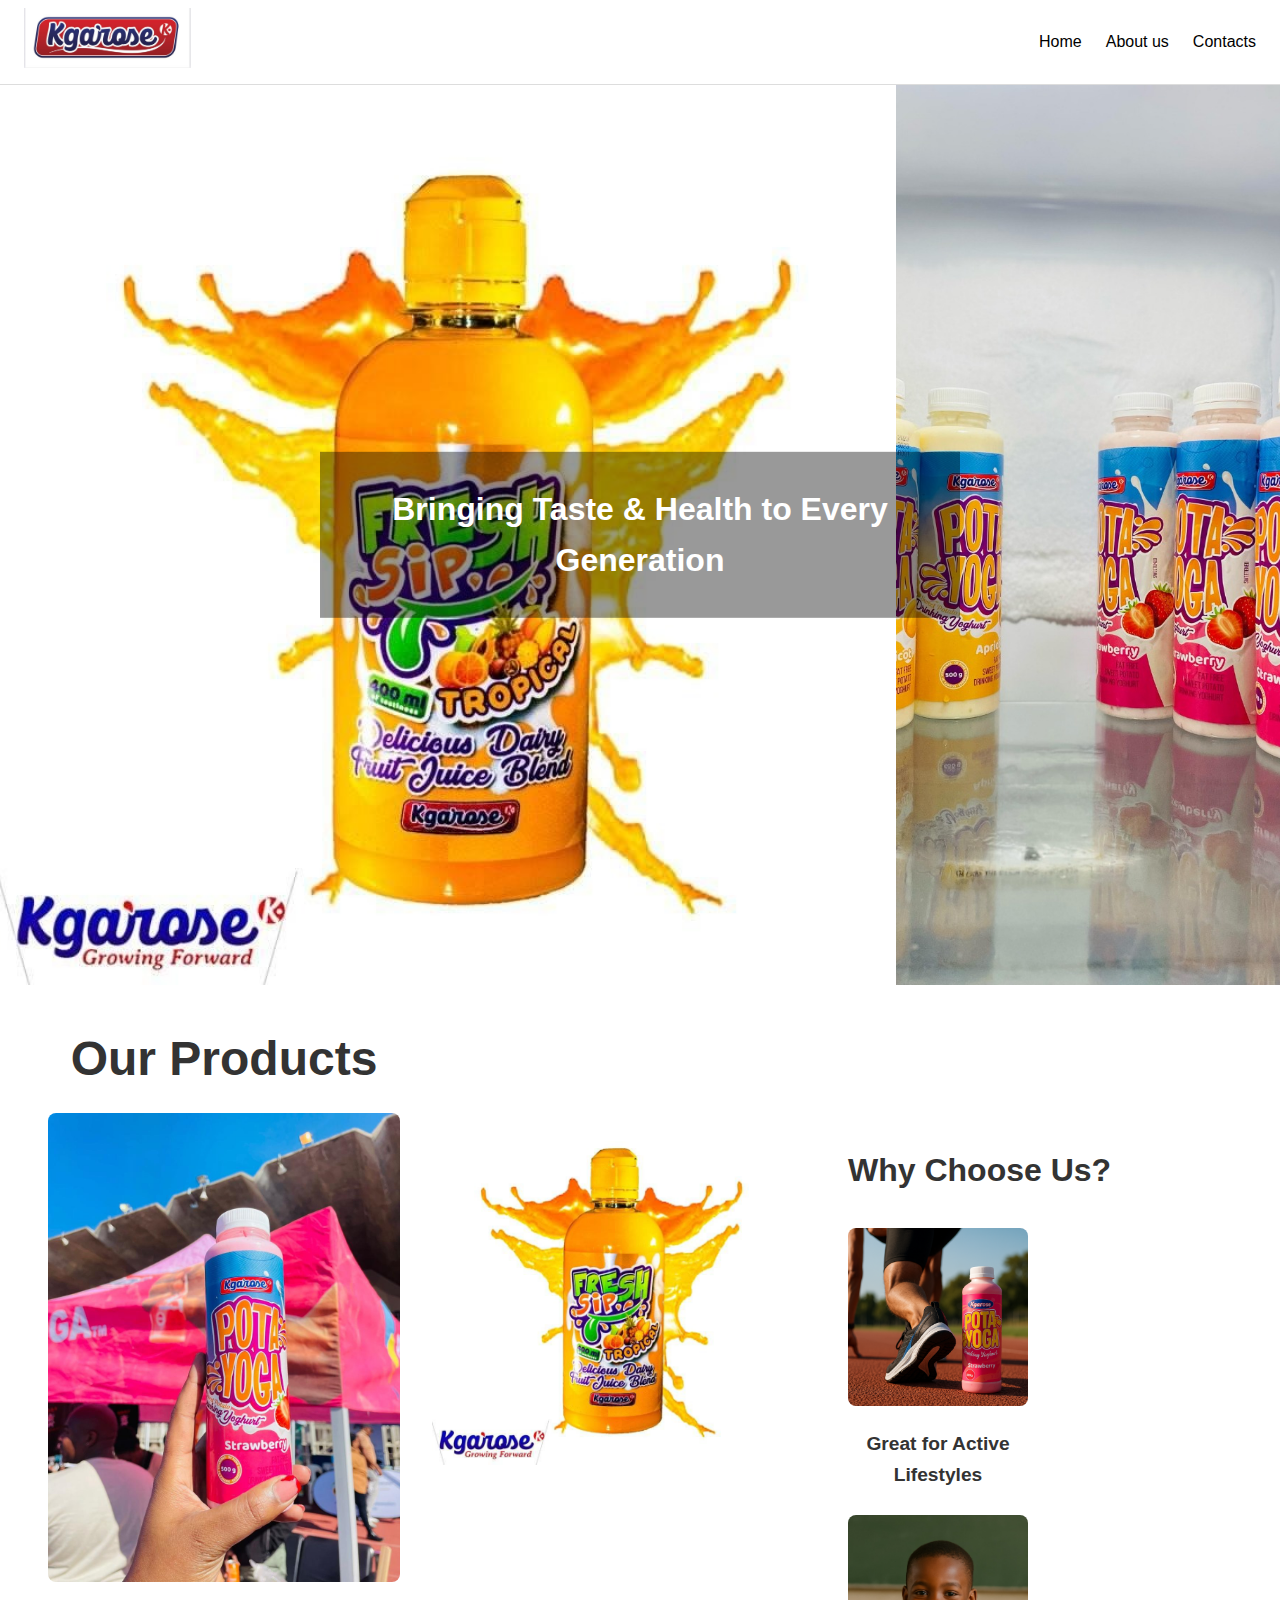
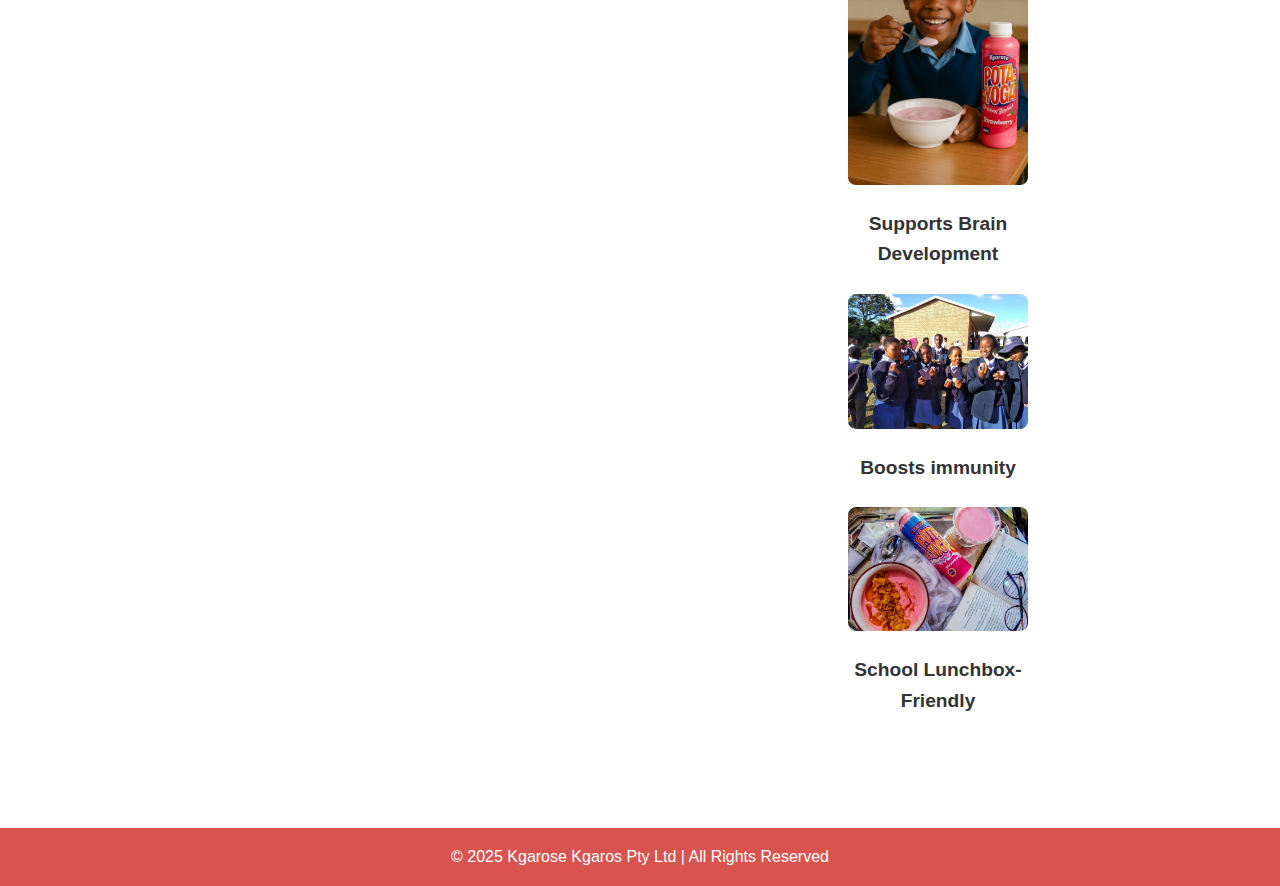
<file: index.html>
<!DOCTYPE html>
<html lang="en">
<head>
  <meta charset="UTF-8">
  <meta name="viewport" content="width=device-width, initial-scale=1.0">
  <title>Kgarose Kgarose</title>
  <link rel="icon" href="images/favicon.ico" type="image/png">
  <link rel="stylesheet" href="styles.css">
</head>
<body>

  <nav class="nav-minimal">
    <div class="logo">
      <img src="images/Kgarose-logo.jpg" alt="Kgarose Logo" />
    </div>

    <ul class="nav-links">
      <li><a href="index.html">Home</a></li>
      <li><a href="recognition.html">About us</a></li>
      <li><a href="contact.html">Contacts</a></li>
    </ul>
  </nav>


  <header class="hero">
    <div class="slides-left">
      <div class="slide active" style="background-image: url('images/fresh-sip-juice.jpg');"></div>
      <div class="slide" style="background-image: url('images/Shool child potayoghurt.jpg');"></div>
      <div class="slide" style="background-image: url('images/potayoga-recipe.jpg');"></div>
    </div>

    <div class="slides-right">
      <div class="slide active" style="background-image: url('images/potayoga2.jpg');"></div>
      <div class="slide" style="background-image: url('images/brain-development-kgarosekgaros.png');"></div>
      <div class="slide" style="background-image: url('images/fitness-potayoga.png');"></div>
    </div>

    <div class="hero-content">
      <h1>Bringing Taste & Health to Every Generation</h1>
    </div>
  </header>

  <section class="why-choose-us-section">
    <div class="left-image">
       <h2>               Our Products</h2>
       <img src="images/potayoga.jpg" alt="Full Image" />
    </div>
    <div class="left-image">
      <img src="images/fresh-sip-juice.jpg" alt="Full Image" />
    </div>

    <div class="why-choose-us">
        <div class="why-choose-us-content">
          <h2>Why Choose Us?</h2>
          <div class="why-cards">
            <div class="why-card">
              <img src="images/fitness-potayoga.png" alt="Quality">
              <h3>Great for Active Lifestyles</h3>
            </div>
            <div class="why-card">
              <img src="images/Shool child potayoghurt.jpg" alt="Affordable">
              <h3>Supports Brain Development</h3>
            </div>
            <div class="why-card">
              <img src="images/Uniform-potayoga.jpg" alt="Family Friendly">
              <h3>Boosts immunity</h3>
            </div>
            <div class="why-card">
              <img src="images/potayoga-recipe.jpg" alt="Health Benefits">
              <h3>School Lunchbox-Friendly</h3>
            </div>
          </div>
        </div>
    </div>
  </section>

  <footer>
    &copy; 2025 Kgarose Kgaros Pty Ltd | All Rights Reserved
  </footer>

  <script src="script.js"></script>
</body>
</html>
</file>
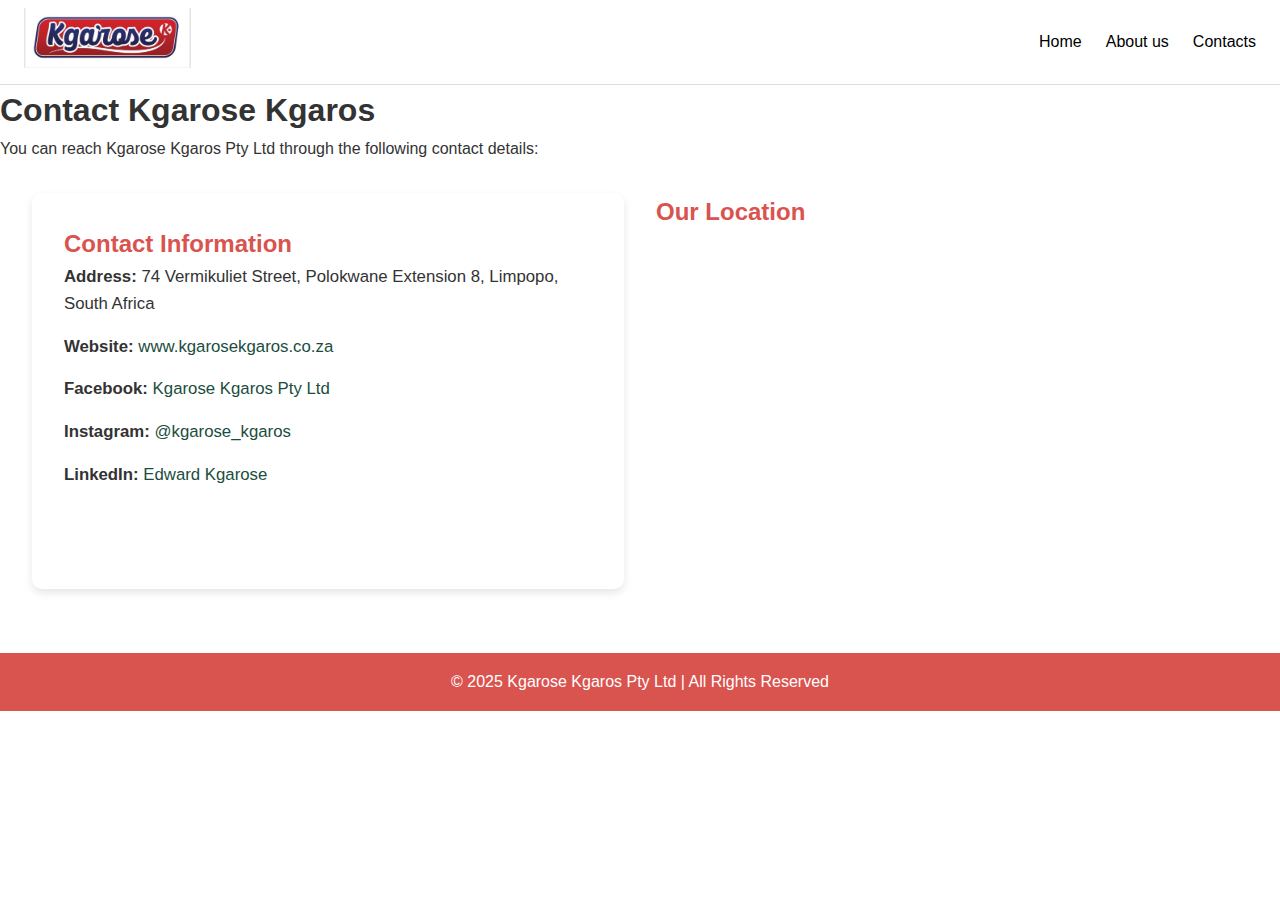
<file: contact.html>
<!DOCTYPE html>
<html lang="en">
<head>
  <meta charset="UTF-8">
  <meta name="viewport" content="width=device-width, initial-scale=1.0">
  <title>Kgarose Kgarose</title>
  <link rel="icon" href="images/favicon.ico" type="image/png">
  <link rel="stylesheet" href="styles.css">
</head>
<body>

  <nav class="nav-minimal">
    <div class="logo">
      <img src="images/Kgarose-logo.jpg" alt="Kgarose Logo" />
    </div>

    <ul class="nav-links">
      <li><a href="index.html">Home</a></li>
      <li><a href="recognition.html">About us</a></li>
      <li><a href="contact.html">Contacts</a></li>
    </ul>
  </nav>

  <header>
    <h1>Contact Kgarose Kgaros</h1>
    <p>You can reach Kgarose Kgaros Pty Ltd through the following contact details:</p>
  </header>

  <div class="contact-container">

    <div class="contact-details">
      <h2>Contact Information</h2>
      <ul>
        <li><strong>Address:</strong> 74 Vermikuliet Street, Polokwane Extension 8, Limpopo, South Africa</li>
        <li><strong>Website:</strong> <a href="http://www.kgarosekgaros.co.za" target="_blank">www.kgarosekgaros.co.za</a></li>
        <li><strong>Facebook:</strong> <a href="https://www.facebook.com/p/Kgarose-Kgaros-Pty-Ltd-100063749896229/" target="_blank">Kgarose Kgaros Pty Ltd</a></li>
        <li><strong>Instagram:</strong> <a href="https://www.instagram.com/kgarose_kgaros/" target="_blank">@kgarose_kgaros</a></li>
        <li><strong>LinkedIn:</strong> <a href="https://za.linkedin.com/in/edward-kgarose-4492201ba" target="_blank">Edward Kgarose</a></li>
      </ul>
    </div>
    
    <div class="map">
      <h2>Our Location</h2>
      <iframe 
        src="https://www.google.com/maps/embed?pb=!1m18!1m12!1m3!1d3561.3854512431296!2d29.4488201!3d-23.8964972!2m3!1f0!2f0!3f0!3m2!1i1024!2i768!4f13.1!3m3!1m2!1s0x1eae8f8e5e3b1c47%3A0x9f4c4b94888f82d1!2s74%20Vermikuliet%20St%2C%20Polokwane%2C%20Limpopo!5e0!3m2!1sen!2sza!4v1692410000000!5m2!1sen!2sza" 
        allowfullscreen="" 
        loading="lazy" 
        referrerpolicy="no-referrer-when-downgrade">
      </iframe>
    </div>

  </div>

  <footer>
    &copy; 2025 Kgarose Kgaros Pty Ltd | All Rights Reserved
  </footer>

</body>
</html>
</file>
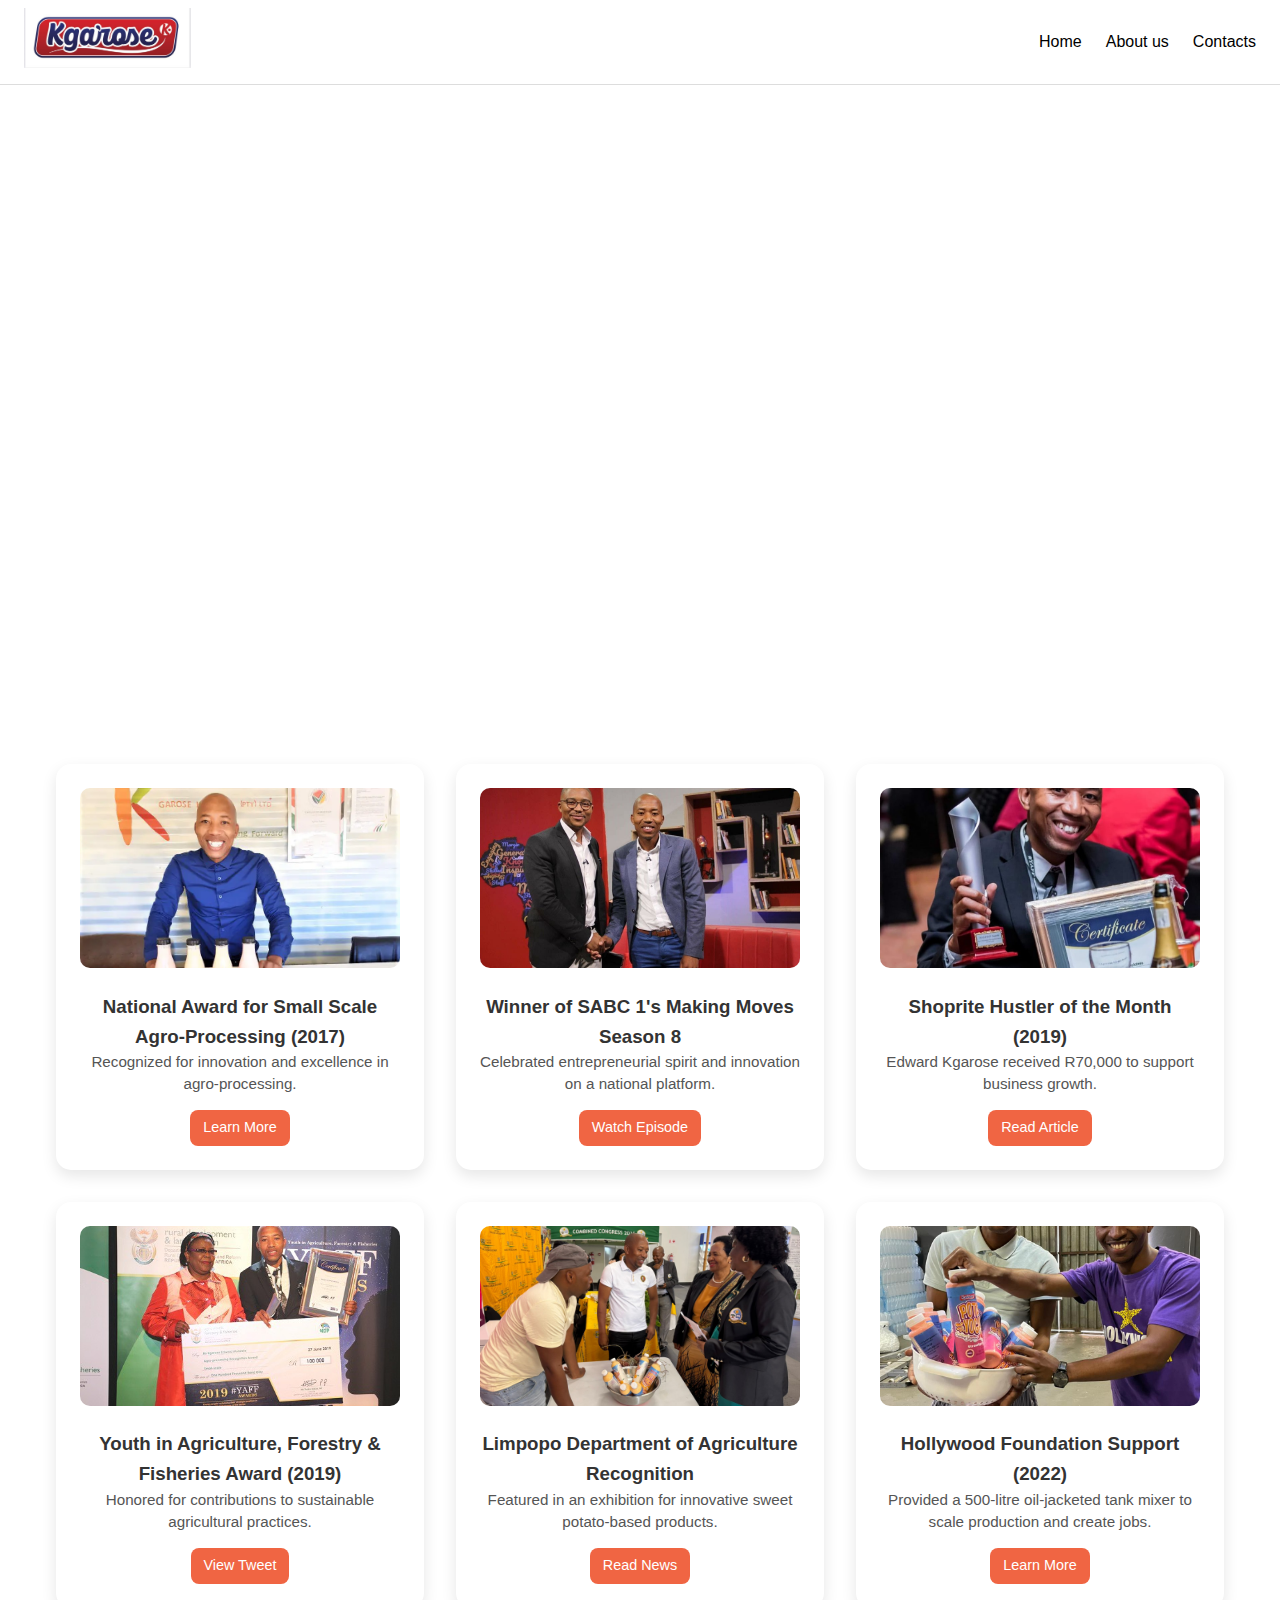
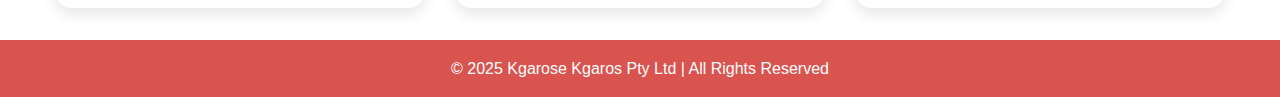
<file: recognition.html>
<!DOCTYPE html>
<html lang="en">
<head>
  <meta charset="UTF-8">
  <meta name="viewport" content="width=device-width, initial-scale=1.0">
  <title>Kgarose Kgarose</title>
  <link rel="icon" href="images/favicon.ico" type="image/png">
  <link rel="stylesheet" href="styles.css">
</head>
<body>

  <nav class="nav-minimal">
    <div class="logo">
      <img src="images/Kgarose-logo.jpg" alt="Kgarose Logo" />
    </div>

    <ul class="nav-links">
      <li><a href="index.html">Home</a></li>
      <li><a href="recognition.html">About us</a></li>
      <li><a href="contact.html">Contacts</a></li>
    </ul>
  </nav>

<header class="about-header">
  <h1>About Us & Our Recognition</h1>
  <p>
    Kgarose Kgaros was founded by Edward Molatela, a young and passionate entrepreneur from Limpopo, with a vision to create nutritious, innovative, and delicious sweet potato-based products. Starting from a small-scale operation, Edward’s dedication and innovative approach transformed Kgarose Kgaros into a recognized brand in South Africa. 
  </p>
  <p>
    The company specializes in producing healthy snacks and beverages that promote wellness, brain development, and immunity, particularly for children and active lifestyles. Kgarose Kgaros is committed not only to creating quality products but also to empowering local communities through job creation, sustainable agricultural practices, and educational initiatives. 
  </p>
  <p>
    Over the years, the brand has received national awards, recognition from government bodies, and support from international foundations. Kgarose Kgaros continues to innovate, expand, and inspire, with a mission to bring taste and health to every generation while promoting entrepreneurship and community development in South Africa.
  </p>
</header>


  <main class="recognition-container">
    <section class="awards-section">
      <div class="award-card">
        <img src="images/EdwardKgarose-Agriculture.jpg" alt="National Award Certificate" />
        <h3>National Award for Small Scale Agro-Processing (2017)</h3>
        <p>Recognized for innovation and excellence in agro-processing.</p>
        <a href="https://www.africanfarming.com/2019/07/22/empowering-villages-expo-changing-rural-agriculture/" target="_blank">Learn More</a>
      </div>

      <div class="award-card">
        <img src="images/EdwardKgarose-SABC1.jpg" alt="Making Moves Winner" />
        <h3>Winner of SABC 1's Making Moves Season 8</h3>
        <p>Celebrated entrepreneurial spirit and innovation on a national platform.</p>
        <a href="https://www.youtube.com/watch?v=d4eTzKL0mk4" target="_blank">Watch Episode</a>
      </div>

      <div class="award-card">
        <img src="images/EdwardKgarose-Shoprite award.jpg" alt="Shoprite Hustler of the Month" />
        <h3>Shoprite Hustler of the Month (2019)</h3>
        <p>Edward Kgarose received R70,000 to support business growth.</p>
        <a href="https://www.africanfarming.com/2025/06/12/yoghurt-entrepreneur-prepares-for-expansion/" target="_blank">Read Article</a>
      </div>

      <div class="award-card">
        <img src="images/YAFFKgoroseEdwardMolatelo.jpeg" alt="Youth in Agriculture Award" />
        <h3>Youth in Agriculture, Forestry & Fisheries Award (2019)</h3>
        <p>Honored for contributions to sustainable agricultural practices.</p>
        <a href="https://twitter.com/KgaroseKgaros/status/1150365589082447872" target="_blank">View Tweet</a>
      </div>

      <div class="award-card">
        <img src="images/edwardkgarose.jpeg" alt="LDARD Recognition" />
        <h3>Limpopo Department of Agriculture Recognition</h3>
        <p>Featured in an exhibition for innovative sweet potato-based products.</p>
        <a href="https://www.ldard.gov.za/index.php/news/limpopo-hosts-a-historic-g20-agricultural-chief-scientists-meeting" target="_blank">Read News</a>
      </div>

      <div class="award-card">
        <img src="images/Edwardkgarose-hollywoood.jpeg" alt="Hollywood Foundation Support" />
        <h3>Hollywood Foundation Support (2022)</h3>
        <p>Provided a 500-litre oil-jacketed tank mixer to scale production and create jobs.</p>
        <a href="https://hollywoodfoundation.co.za/category/enterprise-development-assistance-kgarose-kgaros/" target="_blank">Learn More</a>
      </div>
    </section>

  </main>

  <footer>
    &copy; 2025 Kgarose Kgaros Pty Ltd | All Rights Reserved
  </footer>

</body>
</html>
</file>
<file: styles.css>
* {
    margin: 0;
    padding: 0;
    box-sizing: border-box;
  }
  
  body {
    font-family: 'Segoe UI', sans-serif;
    color: #333;
    background: #fff;
    line-height: 1.6;
  }
  
.nav-minimal {
  display: flex;
  justify-content: space-between;
  align-items: center;
  width: 100%;
  background: #fff;
  color: black;
  padding: 0.5rem 1.5rem; 
  border-bottom: 1px solid #ddd;
  position: relative;
  z-index: 1;
}

.nav-minimal .logo img {
  height: 60px; 
  width: auto;
}

.nav-minimal .nav-links {
  display: flex;
  list-style: none;
  gap: 1.5rem; 
}

.nav-minimal .nav-links a {
  text-decoration: none;
  color: black;
  font-weight: 500;
  font-size: 1.0rem;
}
  
  .hero {
    display: flex;
    height: 100vh;
    overflow: hidden;
    position: relative; 
  }
  
  .hero-content {
    position: absolute;
    top: 50%;
    left: 50%;
    transform: translate(-50%, -50%);
    color: white;
    text-align: center;
    z-index: 1;
    background: rgba(0, 0, 0, 0.4);
    padding: 2rem;
  }
  
  .slides-left {
    position: relative;
    width: 70%; 
   height: 100%;
    overflow: hidden;
  }
  
  .slides-right {
    position: relative;
    width: 30%; 
    height: 100%;
    overflow: hidden;
  }
  
  .slide {
    position: absolute;
    width: 100%;
    height: 100%;
    background-size: cover;
    background-repeat: no-repeat;
    background-position: center;
    opacity: 0;
    transition: opacity 1s ease-in-out;
  }
  
  .slide.active {
    opacity: 1;
  }
  

.why-choose-us-section {
    display: flex;
    flex-wrap: wrap; 
    padding: 3rem;
    gap: 2rem; 
    justify-content: space-between; 
}

.left-image {
    position: relative; 
    flex: 1;
    display: flex;
    justify-content: center;
    align-items: flex-start; 
    max-width: 100%;
}

.left-image img {
    width: 100%;
    height: auto;
    object-fit: cover;
    border-radius: 8px;
}

.left-image h2 {
    position: absolute; 
    top: -100px;         
    left: 50%;          
    transform: translateX(-50%);
    font-size: 3rem;    
    font-weight: bold;
    color: #333;        
    background: rgba(255, 255, 255, 0.8); 
    padding: 0.5rem 1rem;
    border-radius: 8px;
    text-align: center;
    z-index: 2;         
    white-space: nowrap; 
}


.why-choose-us {
    flex: 1;
    display: flex;
    flex-direction: column;
    justify-content: center;
    padding: 2rem;
}

.why-choose-us h2 {
    font-size: 2rem;
    margin-bottom: 2rem;
    font-weight: bold;
}

.why-cards {
    display: flex;
    flex-wrap: wrap;
    justify-content: space-between;
    gap: 1.5rem;
}

.why-card {
    width: 180px;
    text-align: center;
}

.why-card img {
    width: 100%;
    height: auto;
    border-radius: 8px;
}

.why-card h3 {
    margin-top: 1rem;
    font-size: 1.2rem;
}

.why-choose-us-section {
    margin-top: 5rem; 
}


@media (max-width: 768px) {
    .hero {
        flex-direction: column; 
        height: auto;           
    }

    
    .slides-left {
        width: 100%;
        height: 50vh; 
    }


    .slides-right {
        display: none;
    }

    
    .hero-content {
        font-size: 1rem;       
        padding: 0.5rem 1rem;  
        max-width: 90%;        
        line-height: 1.4;
        top: 50%;
        left: 50%;
        transform: translate(-50%, -50%);
    }

    .why-choose-us-section {
        flex-direction: column; 
        padding: 1rem;
        align-items: center;    
        margin-top: 2rem;       
    }

    .left-image {
    position: relative; 
    width: 100%;
    margin-bottom: 2rem;
}

.left-image h2 {
    position: absolute; 
    top: 5px;          
    left: 50%;          
    transform: translateX(-50%); 
    color: white;       
    background: rgba(0, 0, 0, 0.5); 
    padding: 0.5rem 1rem;
    border-radius: 5px;
    font-size: 1.5rem;
    text-align: center;
    white-space: normal;
}


    .why-choose-us {
        width: 100%;
        padding: 1rem;
        text-align: center;
    }

    .why-cards {
        flex-direction: column;
        align-items: center;
        gap: 1rem;
    }

    .why-card {
        width: 100%;
        margin-bottom: 1rem;
    }
}




.recognition-container {
  max-width: 1200px;
  margin: 2rem auto;
  padding: 0 1rem;
}


.awards-section {
  display: flex;
  flex-wrap: wrap;
  gap: 2rem;
  justify-content: center;
}


.award-card {
  background-color: #fff;
  border-radius: 15px;
  box-shadow: 0 6px 15px rgba(0,0,0,0.1);
  width: 300px;
  max-width: 100%;
  text-align: center;
  padding: 1.5rem;
  transition: transform 0.3s, box-shadow 0.3s;
  position: relative;
  flex: 1 1 300px;
}

.award-card img {
  width: 100%;
  height: 180px;
  object-fit: cover;
  border-radius: 10px;
  margin-bottom: 1rem;
}

.award-card p {
  color: #555;
  font-size: 0.95rem;
  line-height: 1.4;
  margin-bottom: 1rem;
}

.award-card a {
  display: inline-block;
  padding: 0.4rem 0.8rem;
  background-color: #f06543; 
  color: #fff;
  border-radius: 8px;
  text-decoration: none;
  font-size: 0.9rem;
  transition: background-color 0.3s;
}

.award-card a:hover {
  background-color: #e94e1b;
}


.award-card:hover {
  transform: translateY(-10px);
  box-shadow: 0 12px 25px rgba(0,0,0,0.15);
}


.about-header {
    max-width: 1000px;
    margin: 6rem auto 4rem auto;
    padding: 2rem 1.5rem;
    text-align: center;
}

.about-header h1 {
    font-size: 2.8rem;
    color: #f06543; 
    font-weight: 700;
    margin-bottom: 1.2rem;
    letter-spacing: 1px;
}

.about-header p {
    font-size: 1.1rem;
    line-height: 1.8;
    color: #333;
    margin-bottom: 1rem;
    padding: 0 0.5rem;
}

.about-header p,
.about-header h1 {
    opacity: 0;
    transform: translateY(20px);
    animation: fadeInUp 1s forwards;
}

.about-header h1 {
    animation-delay: 0.2s;
}

.about-header p:nth-child(2) {
    animation-delay: 0.4s;
}

.about-header p:nth-child(3) {
    animation-delay: 0.6s;
}


@keyframes fadeInUp {
    to {
        opacity: 1;
        transform: translateY(0);
    }
}


@media (max-width: 1024px) {
    .award-card {
        flex: 1 1 45%; 
    }
}

@media (max-width: 768px) {
    .about-header {
        margin: 4rem 1rem 3rem 1rem;
        padding: 1.5rem 1rem;
    }

    .about-header h1 {
        font-size: 2rem;
    }

    .about-header p {
        font-size: 1rem;
        line-height: 1.6;
    }

    .awards-section {
        flex-direction: column;
        gap: 1.5rem;
    }

    .award-card {
        width: 100%; 
        max-width: 100%;
    }
}



.contact-container {
  display: flex;
  flex-wrap: wrap;
  justify-content: center;
  padding: 2rem;
  gap: 2rem;
}


.contact-details {
  background-color: white;
  border-radius: 10px;
  box-shadow: 0 4px 8px rgba(0,0,0,0.1);
  padding: 2rem;
  flex: 1 1 400px;
  min-width: 300px;
}

.contact-details h2 {
  color: #d9534f; 
}

.contact-details ul {
  list-style-type: none;
  padding: 0;
}

.contact-details li {
  margin-bottom: 1rem;
  font-size: 1.05rem;
}

.contact-details a {
  color: #1b4d3e; 
  text-decoration: none;
}

.contact-details a:hover {
  text-decoration: underline;
}


.map {
  flex: 1 1 400px;
  min-width: 300px;
}

.map h2 {
  color: #d9534f; 
}

iframe {
  width: 100%;
  height: 350px;
  border: none;
  border-radius: 10px;
}

footer {
  text-align: center;
  padding: 1rem;
  background-color: #d9534f;
  color: white;
  margin-top: 2rem;
}
</file>
